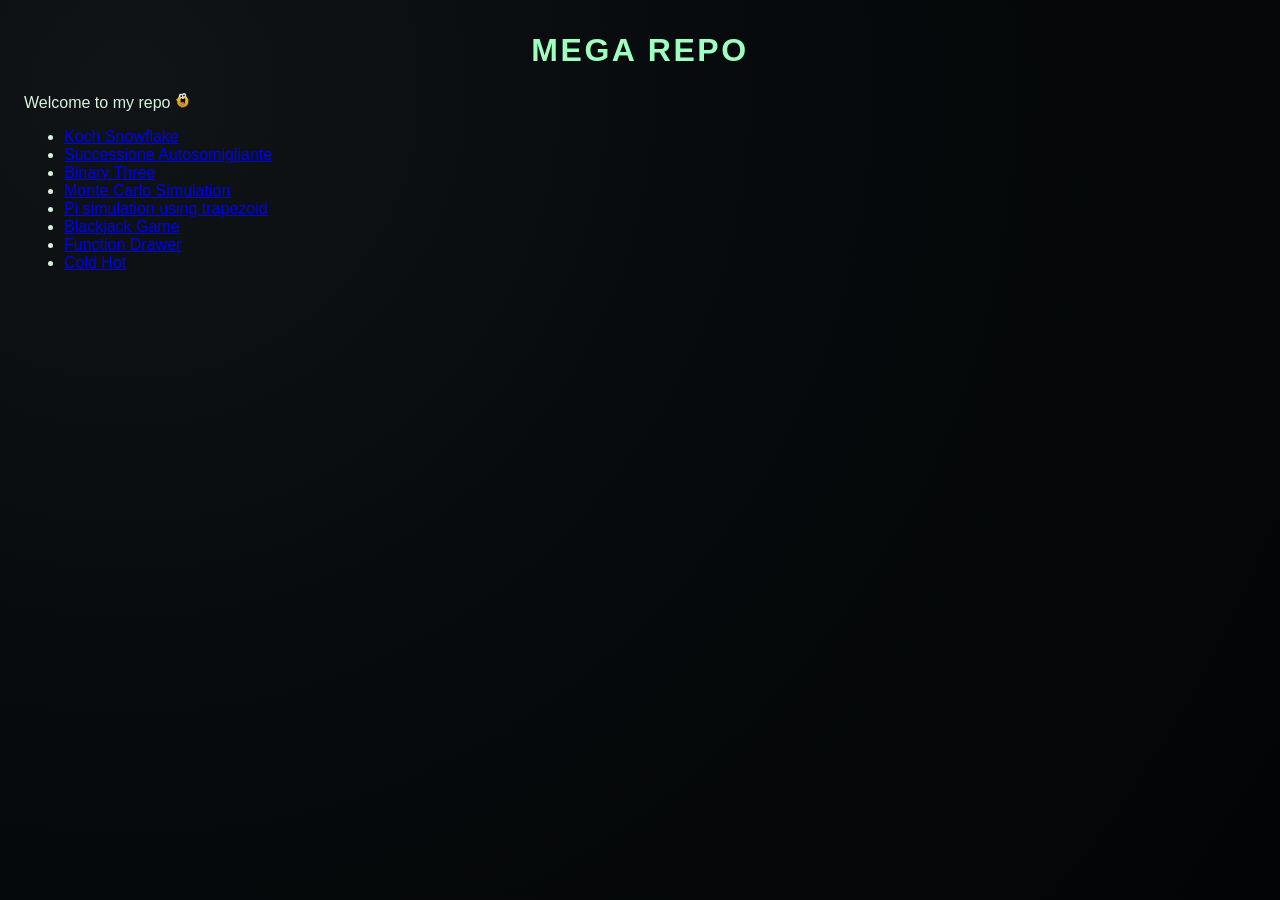
<file: index.html>
<!DOCTYPE html>
<html lang="en">
<head>
    <meta charset="UTF-8">
    <meta name="viewport" content="width=device-width, initial-scale=1.0">
    <title>Mega repo</title>
    <link rel="icon" href="img/favicon.png" />
    <link rel="stylesheet" href="/css/project-dark.css" />
</head>
<body>
    <h1>Mega repo</h1>
    <p>Welcome to my repo <img src="img/steam_happy.png" width="15" height="15"> </p>
    <ul>
        <li><a href="html/kochsnowflake/kochsnowflake.html">Koch Snowflake</a></li>
        <li><a href="html/sucessioniauto/sucessioniauto.html">Successione Autosomigliante</a></li>
        <li><a href="html/binarythree/binarythree.html">Binary Three</a></li>
        <li><a href="html/montecarlo/montecarlo.html">Monte Carlo Simulation</a></li>
        <li><a href="html/pitrapezioid/pitrapezoid.html">Pi simulation using trapezoid</a></li>
        <li><a href="html/blackjack/blackjack.html">Blackjack Game</a></li>
        <li><a href="html/functiondrawer/functiondrawer.html">Function Drawer</a></li>
        <li><a href="html/coldhot/coldhot.html">Cold Hot</a></li>
    </ul>
</body>
<!-- <style>
    html {
        background-image: url('/img/background.png');
    }
</style> -->
</html>
</file>
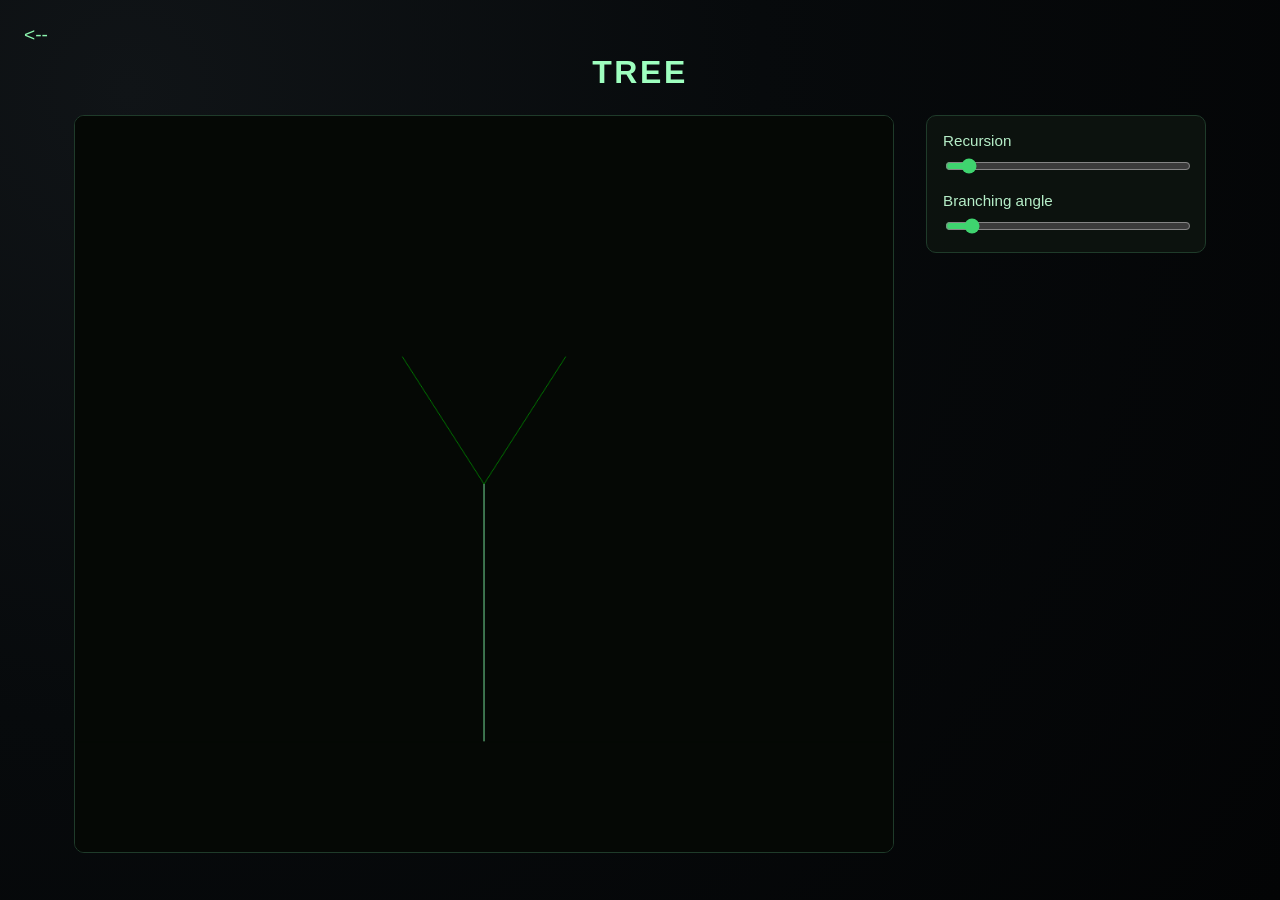
<file: html/binarythree/binarythree.html>
<!DOCTYPE html>
<html lang="en">

<head>
    <meta charset="UTF-8">
    <meta name="viewport" content="width=device-width, initial-scale=1.0">
    <title>Binary Tree</title>
    <script src="/js/binarythree/binarythree.js" defer> </script>
    <link rel="icon" href="img/favicon.png" />
    <link rel="stylesheet" href="/css/project-dark.css" />

</head>

<body>
    <a class="back-link" href="/index.html"><--</a>
    <h1>Tree</h1>
    <main class="layout">
        <div class="canvas-wrap">
            <canvas id="canvas" height="1000" width="1000"></canvas>
        </div>
        <section class="controls">
            <div class="control-group">
                <label id="recursionLabel" for="recursionInput">Recursion</label>
                <input id="recursionInput" type="range" min="1" max="15" value="2">
            </div>
            <div class="control-group">
                <label id="angleLabel" for="angleInput">Branching angle</label>
                <input id="angleInput" type="range" min="0" max="360" value="30">
            </div>
        </section>
    </main>
</body>

</html>
</file>
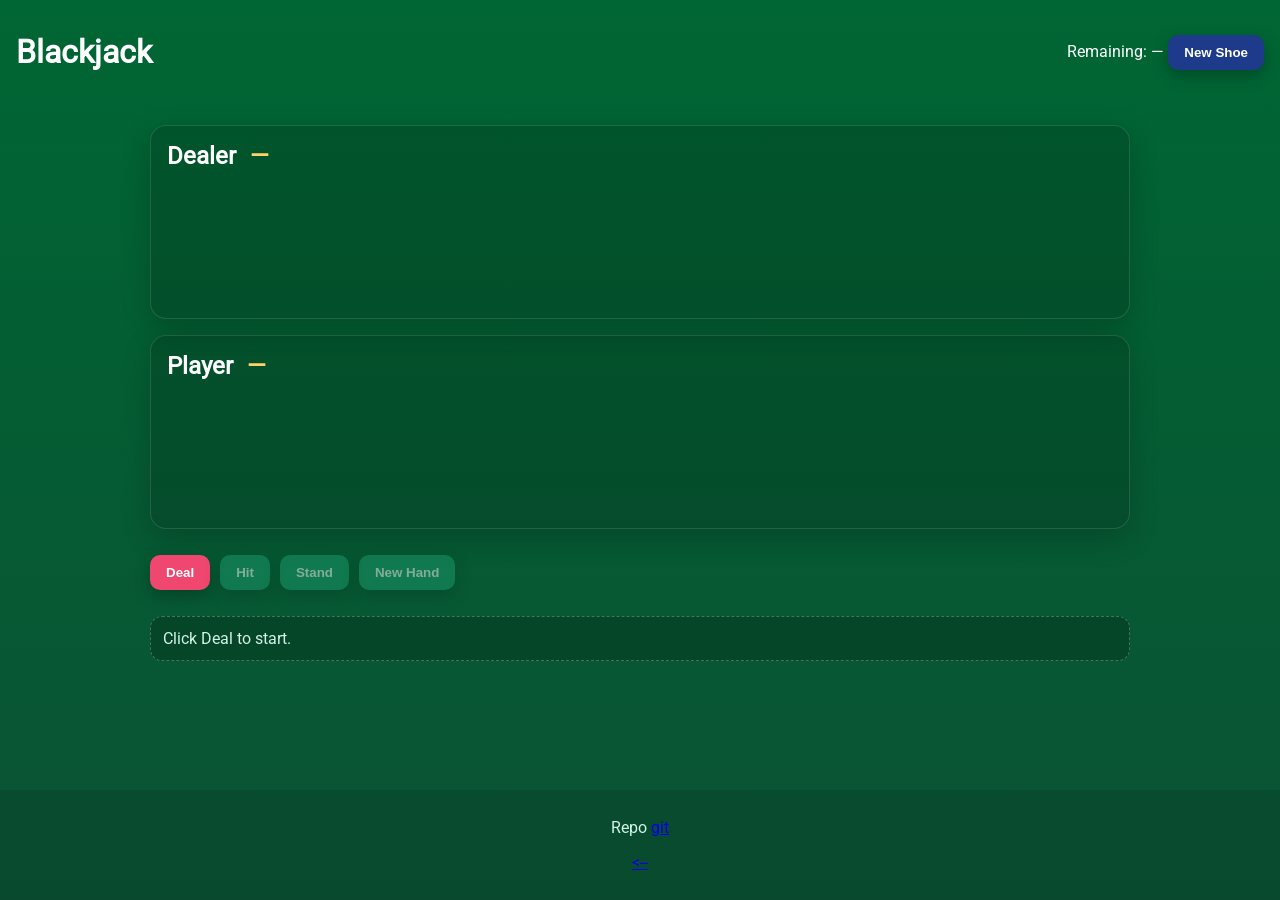
<file: html/blackjack/blackjack.html>
<!DOCTYPE html>
<html lang="en">
<head>
  <meta charset="UTF-8" />
  <meta name="viewport" content="width=device-width, initial-scale=1" />
  <title>Blackjack</title>
  <link rel="stylesheet" href="/css/blackjack/styles.css" />
  <link rel="icon" href="/img/favicon.png" />
</head>
<body>
  <header class="header">
    <h1>Blackjack</h1>
    <div class="shoe-info">
      <span id="shoe-remaining">Remaining: —</span>
      <button id="new-shoe-button" class="button secondary">New Shoe</button>
    </div>
  </header>

  <div class="table">
    <div class="hand dealer">
      <h2>Dealer <span id="dealer-total" class="total">—</span></h2>
      <div id="dealer-cards" class="cards"></div>
    </div>

    <div class="hand player">
      <h2>Player <span id="player-total" class="total">—</span></h2>
      <div id="player-cards" class="cards"></div>
    </div>

    <div class="controls">
      <button id="deal-button" class="button primary">Deal</button>
      <button id="hit-button" class="button" disabled>Hit</button>
      <button id="stand-button" class="button" disabled>Stand</button>
      <button id="new-hand-button" class="button" disabled>New Hand</button>
    </div>

    <div class="status">
      <div id="status-text">Click Deal to start.</div>
    </div>
  </div>
  <footer class="footer">
    <p>Repo <a href="https://github.com/pierpaolo947/pierpaolo947.github.io" target="_blank" rel="noopener">git</a></p>
    <p><a href="/index.html"><--</a></p>
  </footer>
  <script src="/js/blackjack/blackjack.js" type="module"></script>
</body>
</html>
</file>
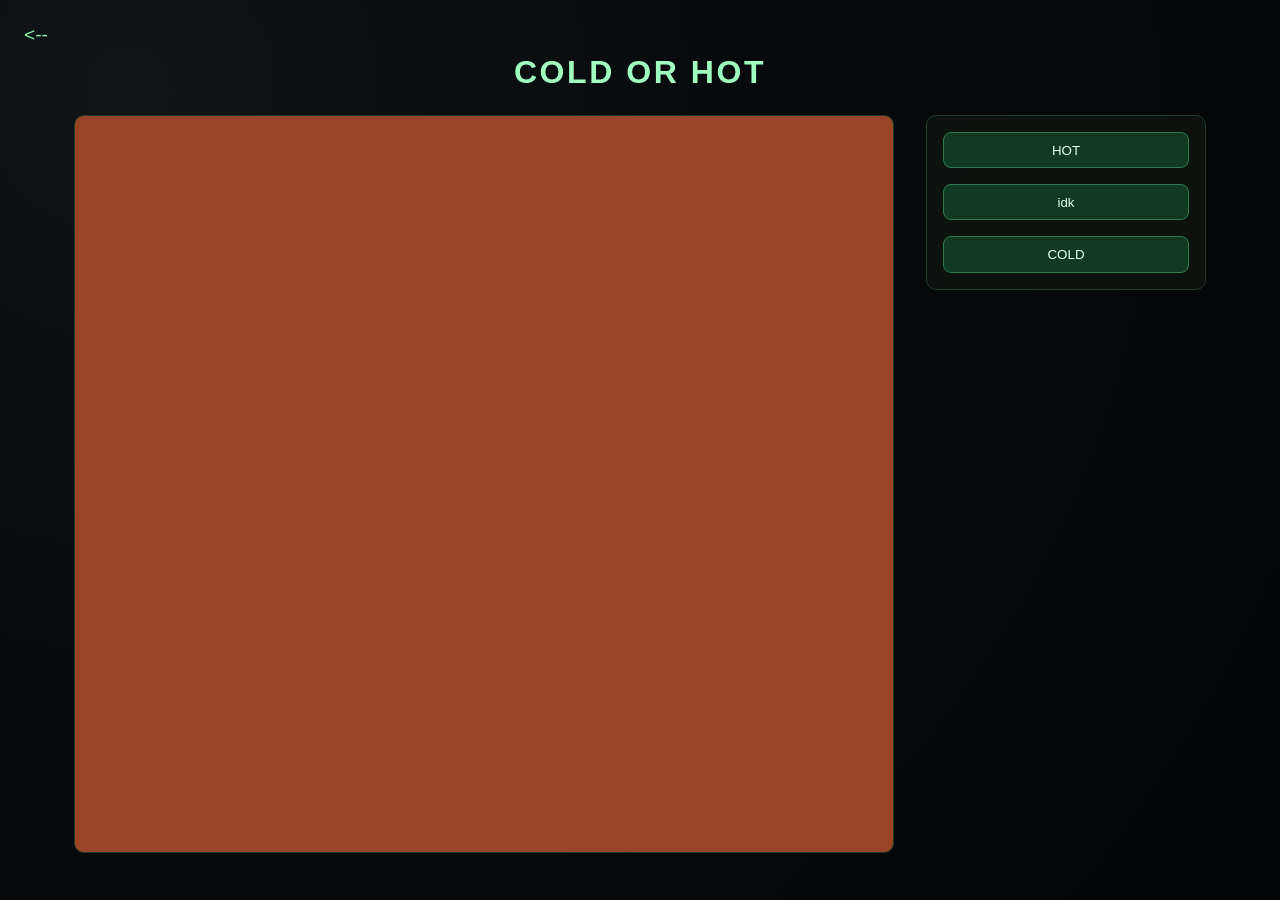
<file: html/coldhot/coldhot.html>
<!DOCTYPE html>
<html lang="en">

<head>
    <meta charset="UTF-8">
    <meta name="viewport" content="width=device-width, initial-scale=1.0">
    <title>Cold Or Hot</title>
    <script src="/js/coldhot/coldhot.js" defer></script>
    <link rel="icon" href="img/favicon.png" />
    <link rel="stylesheet" href="/css/project-dark.css" />


</head>

<body>
    <a class="back-link" href="/index.html"><--</a>
    <h1>Cold Or Hot</h1>
    <main class="layout">
        <div class="canvas-wrap">
            <canvas id="canvas" width="300" height="300"></canvas>
        </div>
        <section class="controls">
            <button id="hot">HOT</button>
            <button id="idk">idk</button>
            <button id="cold">COLD</button>
        </section>
    </main>
</body>

</html>
</file>
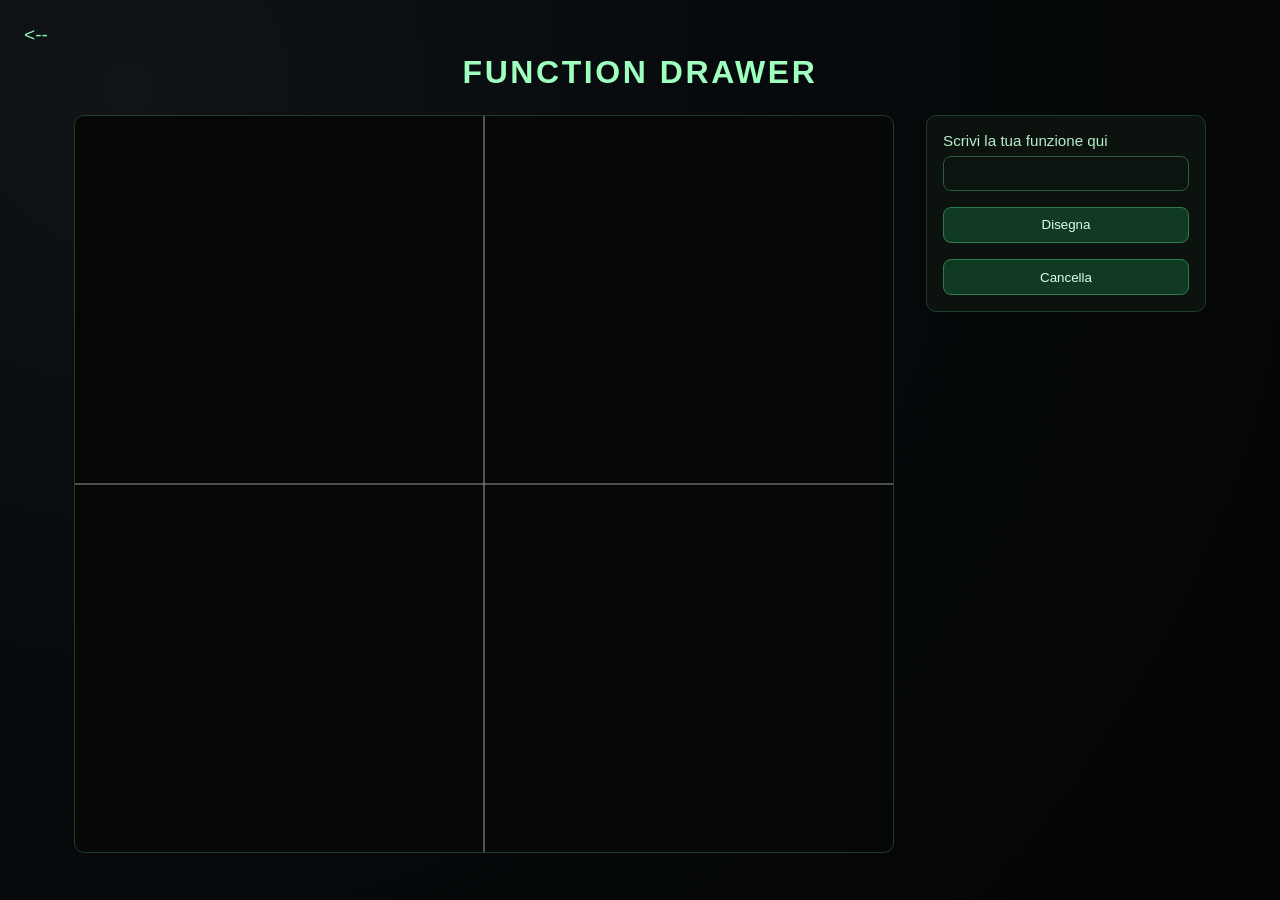
<file: html/functiondrawer/functiondrawer.html>
<!DOCTYPE html>
<html lang="en">

<head>
    <meta charset="UTF-8">
    <meta name="viewport" content="width=device-width, initial-scale=1.0">
    <title>Function Drawer</title>
    <script src="/js/functiondrawer/functiondrawer.js" defer></script>
    <link rel="icon" href="img/favicon.png" />
    <link rel="stylesheet" href="/css/project-dark.css" />

</head>

<body>
    <a class="back-link" href="/index.html"><--</a>
    <h1>Function Drawer</h1>
    <main class="layout">
        <div class="canvas-wrap">
            <canvas id="turtle" width="1000" height="1000"></canvas>
        </div>
        <section class="controls">
            <div class="control-group">
                <label for="funzione">Scrivi la tua funzione qui</label>
                <input type="text" id="funzione" name="name" requiredsize="8" />
            </div>
            <button id="draw-btn" class="draw-btn">Disegna</button>
            <button id="clear-btn" class="clear-btn">Cancella</button>
        </section>
    </main>
</body>

</html>
</file>
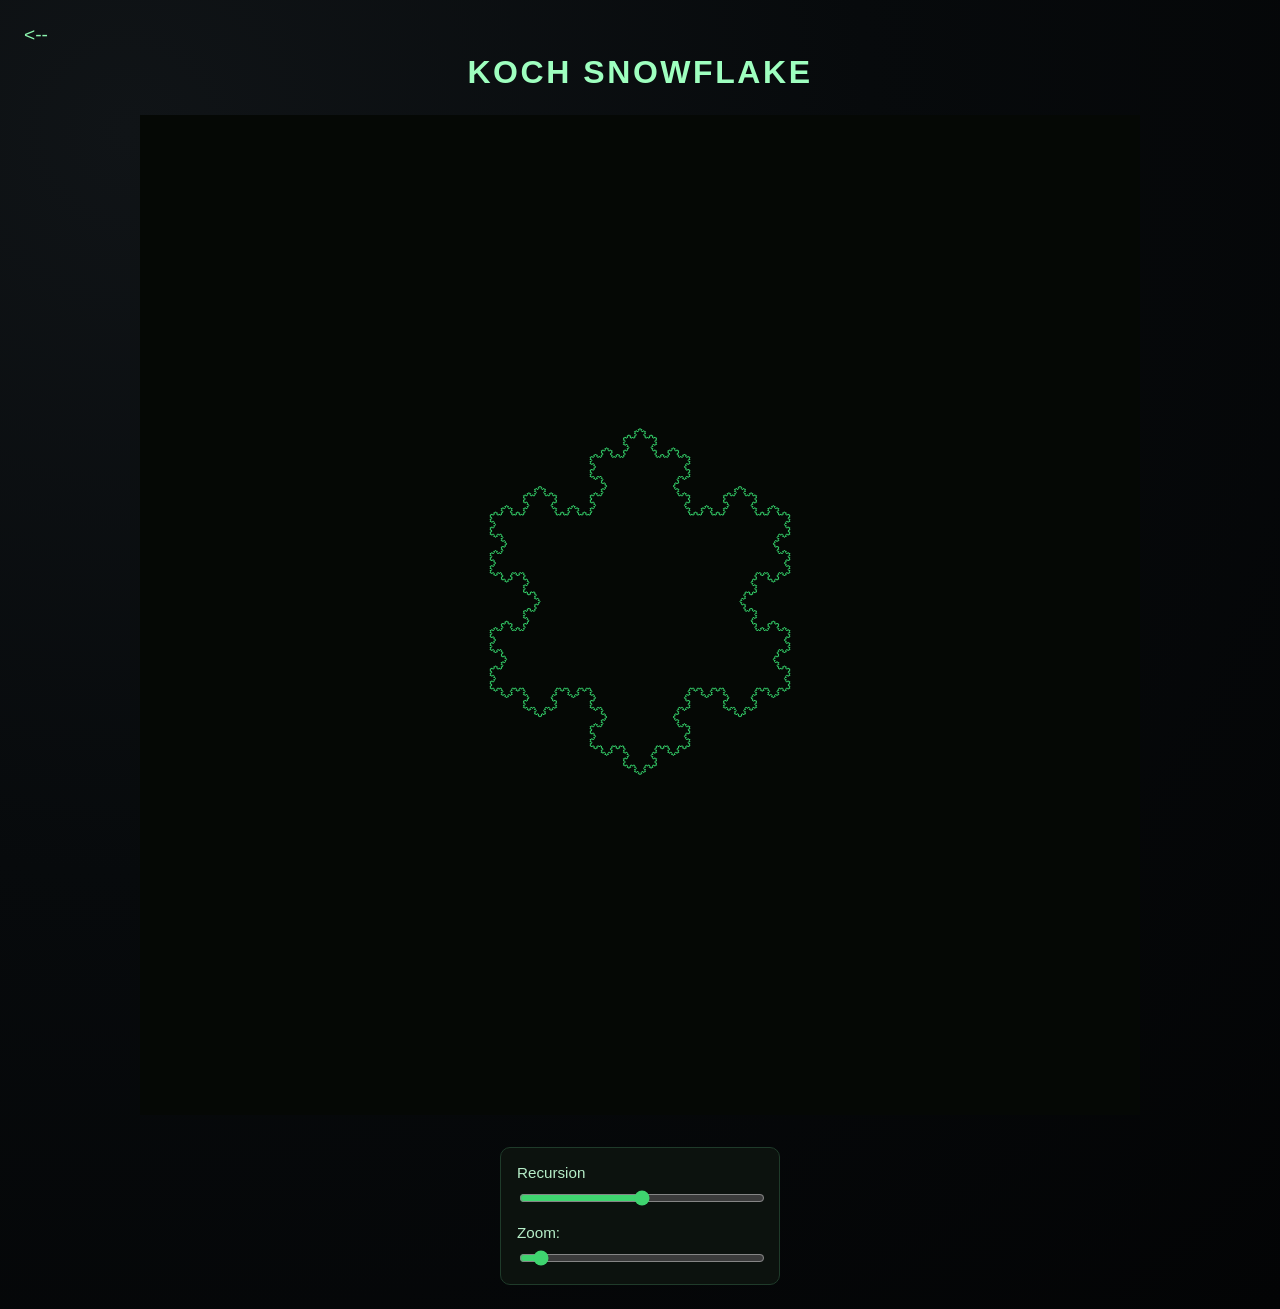
<file: html/kochsnowflake/kochsnowflake.html>
<!DOCTYPE html>
<html lang="en">

<head>
    <meta charset="UTF-8">
    <meta name="viewport" content="width=device-width, initial-scale=1.0">
    <title>Turtle</title>
    <script src="/js/kochsnowflake/kochsnowflake.js" defer> </script>
    <link rel="icon" href="img/favicon.png" />
    <link rel="stylesheet" href="/css/project-dark.css" />

</head>

<body>
    <a class="back-link" href="/index.html"><--</a>
    <h1>Koch snowflake</h1>

    <main class="layout">
        <canvas id="canvas" height="1000" width="1000"></canvas>

        <section class="controls">
            <div class="control-group">
                <label id="recursionLabel" for="recursionInput">Recursion</label>
                <input id="recursionInput" type="range" min="1" max="7" value="4">
            </div>
            <div class="control-group">
                <label id="lengthLabel" for="lengthInput">Zoom:</label>
                <input id="lengthInput" type="range" min="50" max="450" value="75">
            </div>
        </section>
    </main>
</body>

</html>
</file>
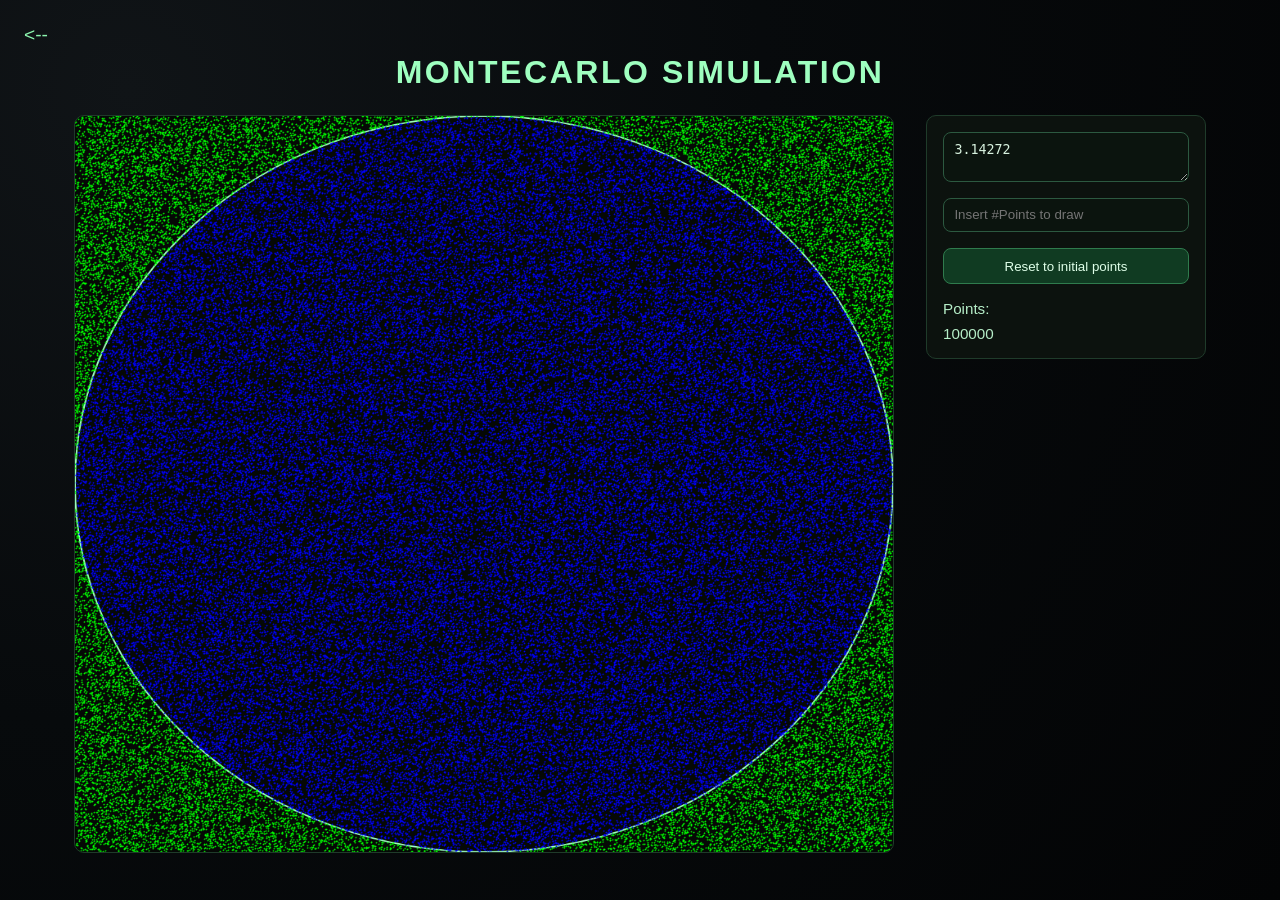
<file: html/montecarlo/montecarlo.html>
<!DOCTYPE html>
<html lang="en">

<head>
    <meta charset="UTF-8">
    <meta name="viewport" content="width=device-width, initial-scale=1.0">
    <title>Monte Carlo Sim</title>
    <script src="/js/montecarlo/montecarlo.js" defer></script>
    <link rel="icon" href="img/favicon.png" />
    <link rel="stylesheet" href="/css/project-dark.css" />

</head>

<body>
    <a class="back-link" href="/index.html"><--</a>
    <h1>Montecarlo Simulation</h1>
    <main class="layout">
        <div class="canvas-wrap">
            <canvas id="Canvas" width="1000" height="1000"></canvas>
        </div>
        <section class="controls">
            <textarea id="text" placeholder="(Pi = 3.14)" readonly disabled></textarea>
            <input type="text" id="pointAdder" placeholder="Insert #Points to draw" autocomplete="off">
            <button type="button" id="reset">Reset to initial points</button>
            <div class="control-group">
                <span>Points:</span>
                <span id="nPoints"></span>
            </div>
        </section>
    </main>
</body>
</file>
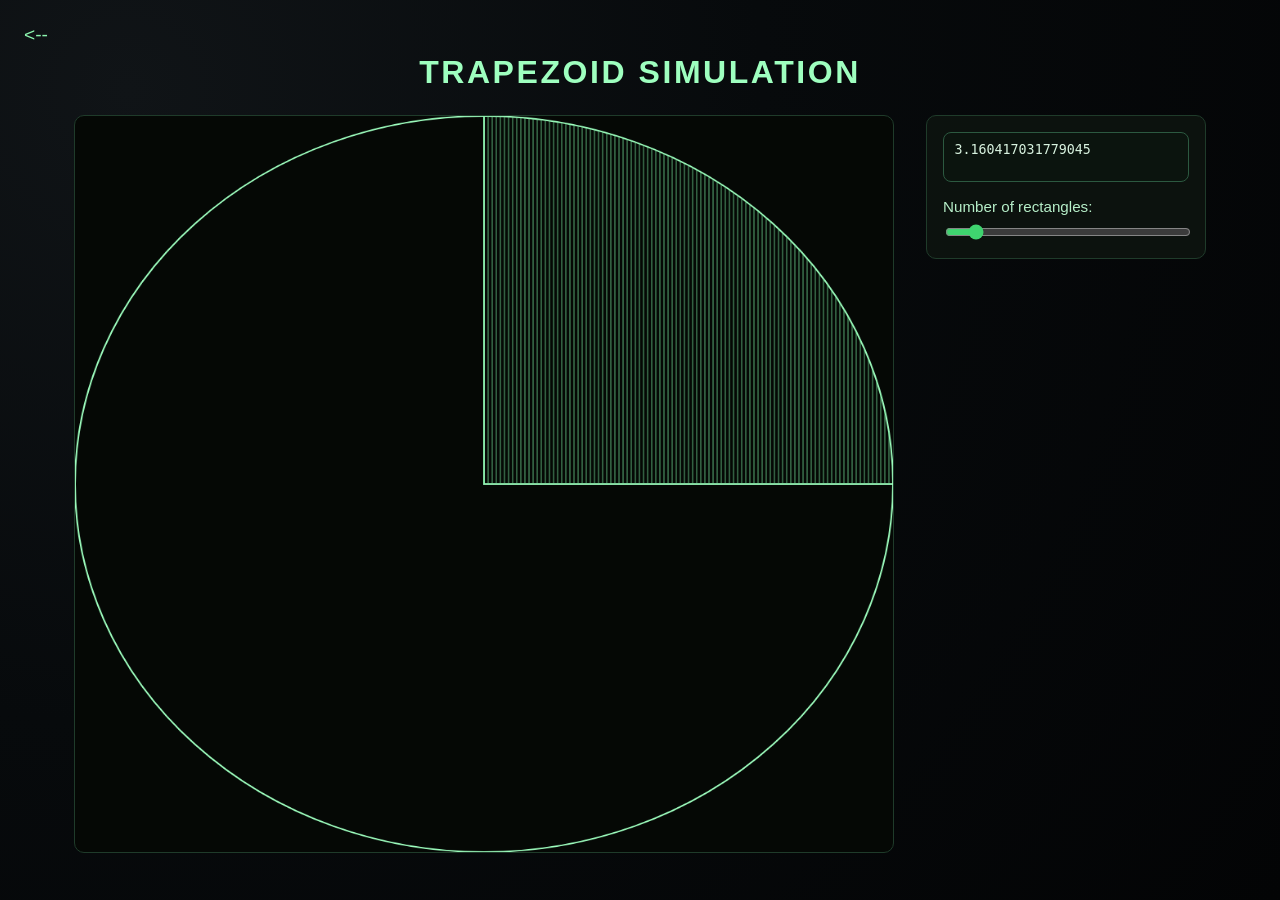
<file: html/pitrapezioid/pitrapezoid.html>
<!DOCTYPE html>
<html lang="en">

<head>
    <meta charset="UTF-8">
    <meta name="viewport" content="width=device-width, initial-scale=1.0">
    <title>Trapezoid for PI</title>
    <script src="/js/pitrapezoid/pitrapezoid.js" defer></script>
    <link rel="icon" href="img/favicon.png" />
    <link rel="stylesheet" href="/css/project-dark.css" />

</head>

<body>
    <a class="back-link" href="/index.html"><--</a>
    <h1>Trapezoid simulation</h1>
    <main class="layout">
        <div class="canvas-wrap">
            <canvas id="Canvas" width="1000" height="1000"></canvas>
        </div>

        <section class="controls">
            <textarea id="text" placeholder="(Pi = 3.14)" readonly style="resize: none;" disabled></textarea>
            <div class="control-group">
                <label for="rectangles">Number of rectangles:</label>
                <input type="range" name="rectangles" id="rectangles" autocomplete="off" min="0" max="1000" step="1"
                    value="100">
            </div>
        </section>
    </main>

</body>
</file>
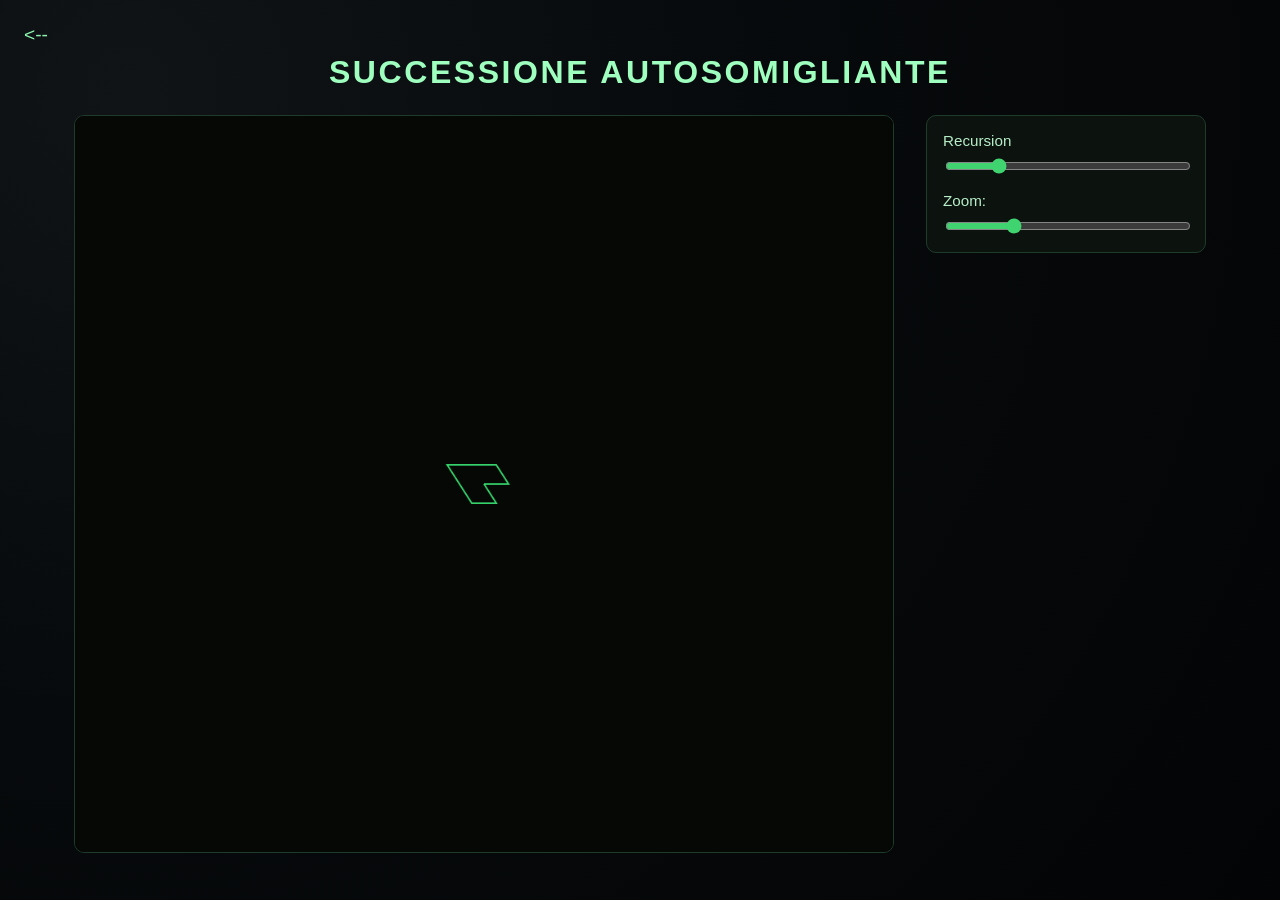
<file: html/sucessioniauto/sucessioniauto.html>
<!DOCTYPE html>
<html>

<head>
    <title>Successione Autosomigliante</title>
    <script src="/js/sucessioniauto/sucessioniauto.js" defer></script>
    <link rel="icon" href="img/favicon.png" />
    <link rel="stylesheet" href="/css/project-dark.css" />

</head>

<body>
    <a class="back-link" href="/index.html"><--</a>
    <h1>Successione Autosomigliante</h1>
    <main class="layout">
        <div class="canvas-wrap">
            <canvas id="turtleCanvas" width="1000" height="1000"></canvas>
        </div>
        <section class="controls">
            <div class="control-group">
                <label id="recursionLabel" for="recursionInput">Recursion</label>
                <input id="recursionInput" type="range" min="1" max="16" value="4">
            </div>
            <div class="control-group">
                <label id="lengthLabel" for="lengthInput">Zoom:</label>
                <input id="lengthInput" type="range" min="5" max="100" value="30">
            </div>
        </section>
    </main>

</body>

</html>
</file>
<file: css/project-dark.css>
* {
    box-sizing: border-box;
}

body {
    margin: 0;
    min-height: 100vh;
    padding: 1.5rem;
    background: radial-gradient(circle at 10% 10%, #101417 0%, #070a0c 45%, #030405 100%);
    color: #d8f2df;
    font-family: "Trebuchet MS", "Segoe UI", sans-serif;
}

.back-link {
    color: #8cf5af;
    text-decoration: none;
    font-size: 1.2rem;
}

h1 {
    margin: 0.5rem 0 1.5rem;
    text-align: center;
    letter-spacing: 0.08em;
    text-transform: uppercase;
    color: #9effbf;
}

.layout {
    display: flex;
    align-items: flex-start;
    justify-content: center;
    gap: 2rem;
    flex-wrap: wrap;
}

.canvas-wrap canvas {
    width: min(75vw, 820px);
    height: auto;
    max-height: 82vh;
    border: 1px solid #1f3b2a;
    background: #050805;
    border-radius: 10px;
}

.controls {
    width: 280px;
    padding: 1rem;
    border: 1px solid #1f3b2a;
    border-radius: 10px;
    background: rgba(13, 21, 16, 0.85);
    display: flex;
    flex-direction: column;
    gap: 1rem;
}

.control-group {
    display: flex;
    flex-direction: column;
    gap: 0.45rem;
}

label,
span {
    font-size: 0.95rem;
    color: #b6eec8;
}

input[type="range"],
input[type="text"],
textarea,
button {
    width: 100%;
}

input[type="range"] {
    accent-color: #3fd46f;
}

input[type="text"],
textarea {
    background: #0b140e;
    color: #d8f2df;
    border: 1px solid #2c5940;
    border-radius: 8px;
    padding: 0.55rem 0.65rem;
}

button {
    background: #103b22;
    color: #dfffe9;
    border: 1px solid #2f7b4d;
    border-radius: 8px;
    padding: 0.6rem 0.75rem;
    cursor: pointer;
    transition: background-color 120ms ease;
}

button:hover {
    background: #14522f;
}

@media (max-width: 950px) {
    .layout {
        flex-direction: column;
        align-items: center;
    }

    .controls {
        width: min(92vw, 540px);
    }

    .canvas-wrap canvas {
        width: min(92vw, 820px);
    }
}
</file>
<file: css/blackjack/styles.css>
@font-face {
  font-family: "Roboto";
  src: url("/fonts/Roboto-Regular.ttf") format("truetype");
}

html {
  --bg: #063;
  --felt: #0a5234;
  --card-area: #0e6d48;
  --text: #fff;
  --muted: #d2f3e7;
  --accent: #ffd166;
  --button: #1b9a6b;
  --button-hover: #147a54;
  --button-secondary: #1e3a8a;
  --button-secondary-hover: #172c66;
  font-family: "Roboto", sans-serif;
}

body {
  margin: 0;
  color: var(--text);
  background: linear-gradient(180deg, var(--bg), var(--felt));
  min-height: 100vh;
  display: flex;
  flex-direction: column;
}

.header {
  display: flex;
  justify-content: space-between;
  align-items: center;
  padding: 12px 16px;  
}
.footer {
  text-align: center;
  padding: 12px 16px;
  background: rgba(0,0,0,0.1);
  color: var(--muted);
}

.table {
  max-width: 980px;
  margin: 0 auto;
  flex: 1;
  padding: 20px;
  width: 100%;
}

.hand {
  background: rgba(0,0,0,0.15);
  border: 1px solid rgba(255,255,255,0.12);
  border-radius: 16px; padding: 16px;
  margin-bottom: 16px;
  box-shadow: 0 10px 30px rgba(0,0,0,0.2);
}
.hand h2 { 
    margin: 0 0 12px;
    font-weight: 600;
}
.total {
    color: var(--accent);
    margin-left: 8px;
}

.cards {
    display: flex; gap: 8px;
    flex-wrap: wrap;
    min-height: 120px;
}
.cards img {
  width: 90px; height: 126px; object-fit: contain; border-radius: 8px;
  box-shadow: 0 6px 16px rgba(0,0,0,0.35);
  background: #fff;
}

.controls {
  display: flex; gap: 10px; margin: 18px 0;
  position: sticky; top: 0; padding: 8px 0;
}

.button {
  background: var(--button);
  color: #fff;
  border: none;
  border-radius: 10px;
  padding: 10px 16px;
  font-weight: 600;
  cursor: pointer;
  box-shadow: 0 6px 16px rgba(0,0,0,0.25);
}
.button:hover {
    background: var(--button-hover);
}
.button:disabled { opacity: 0.5;
    cursor: not-allowed;
}

.button.primary {
    background: #ef476f;
}
.button.primary:hover {
    background: #c93357;
}

.button.secondary {
    background: var(--button-secondary);
}
.button.secondary:hover {
    background: var(--button-secondary-hover);
}

.status {
  background: rgba(0,0,0,0.2);
  border: 1px dashed rgba(255,255,255,0.25);
  border-radius: 12px; padding: 12px;
  color: var(--muted);
}
</file>
